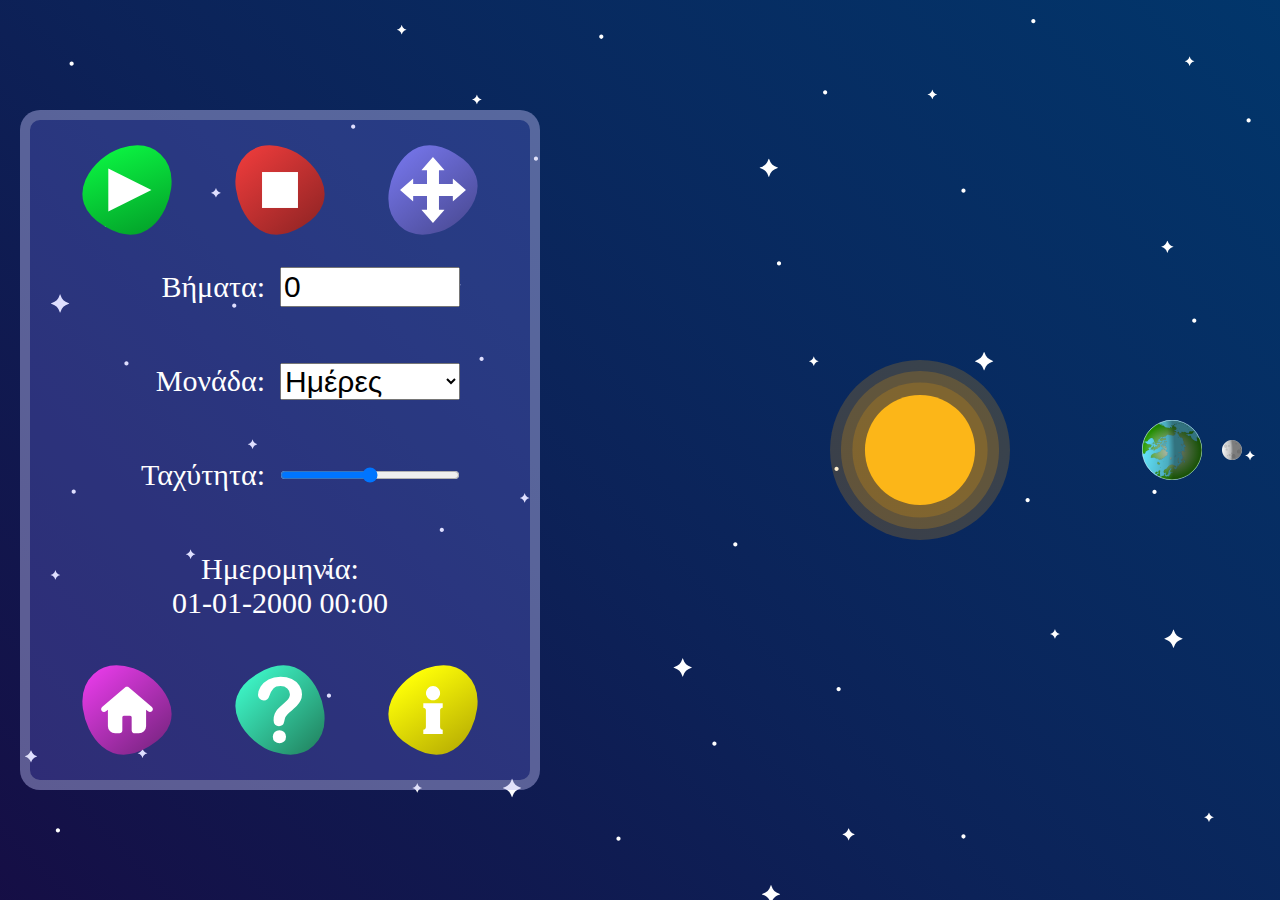
<file: index.html>
<!DOCTYPE html>
<!--
Copyright (C) 2018-2019 Alkis Georgopoulos <github.com/alkisg>
SPDX-License-Identifier: CC-BY-SA-4.0
-->
<html lang="el" class="fvp">
<head>
  <meta charset="UTF-8"/>
  <title>Η κίνηση της Γης</title>
  <link rel="stylesheet" type="text/css" href="activity.css">
  <script src="activity.js"></script>
</head>
<body class="fvp fhp">
<div id="topdiv">
  <div id="sidebar" class="fvp">
    <div class="fvc fhp">
      <img id="bar_play" src="resource/bar_play.svg" alt="Εκκίνηση" title="Εκκίνηση" class="menuicon">
      <img id="bar_pause" src="resource/bar_pause.svg" alt="Παύση" title="Παύση" class="menuicon hidden">
      <img id="bar_reset" src="resource/bar_reset.svg" alt="Επαναφορά" title="Επαναφορά" class="menuicon">
      <img id="bar_fullscreen" src="resource/bar_fullscreen.svg" alt="Πλήρης οθόνη" title="Πλήρης οθόνη" class="menuicon">
    </div>
    <div class="fvc fhpc">
      <p class="label">Βήματα:</p>
      <input id="steps" type="number" value="0" min="0" max="9999" class="input" title="0 σημαίνει κίνηση για πάντα">
    </div>
    <div class="fvc fhpc">
      <p class="label">Μονάδα:</p>
      <select id="unit" class="input" title="Μονάδα κίνησης">
        <option value="0">Ώρες</option>
        <option value="1" selected="selected">Ημέρες</option>
        <option value="2">Μήνες</option>
      </select>
    </div>
    <div class="fvc fhpc">
      <p class="label">Ταχύτητα:</p>
      <input id="speed" type="range" value="50" min="1" max="99" class="input" title="Ταχύτητα κίνησης">
    </div>
    <p class="fvc">Ημερομηνία:<br><span id="now">01-01-2000 00:00</span></p>
    <div class="fvc fhp">
      <img id="bar_home" src="resource/bar_home.svg" alt="Αρχική" title="Επιστροφή στην αρχική σελίδα" class="menuicon">
      <img id="bar_help" src="resource/bar_help.svg" alt="Βοήθεια" title="Βοήθεια" class="menuicon">
      <img id="bar_about" src="resource/bar_about.svg" alt="Περί" title="Περί" class="menuicon">
    </div>
  </div>
  <div id="solar" class="fvp fhp">
    <img id="earth" src="resource/earth.svg" alt="Γη" title="Γη">
    <img id="earth_shadow" src="resource/earth_shadow.svg" alt="Γη" title="Γη">
    <!-- Normally sun would be before earth, but here it valigns in IE11 -->
    <img id="sun" src="resource/sun.svg" alt="Ήλιος" title="Ήλιος">
    <img id="moon" src="resource/moon.svg" alt="Φεγγάρι" title="Φεγγάρι">
    <img id="moon_shadow" src="resource/moon_shadow.svg" alt="Φεγγάρι" title="Φεγγάρι">
  </div>
</div>
<script>
  initActivity();
</script>
</body>
</html>
</file>
<file: activity.css>
/*
Copyright (C) 2018 Alkis Georgopoulos <alkisg@gmail.com>.
SPDX-License-Identifier: CC-BY-SA-4.0
*/
* {
  box-sizing: border-box;
}

.fhp /* Flex Horizontal Parent */
{
    align-items: center;
    display: flex;
    justify-content: space-around;
    width: 100%;
}

.fhpc /* Flex Horizontal Parent with Centered childs */
{
    align-items: center;
    display: flex;
    justify-content: center;
    width: 100%;
}

.fhc /* Flex Horizontal Child */
{
    flex: 1;
}

.fvp /* Flex Vertical Parent */
{
    display: flex;
    align-content: space-around;
    align-items: center;
    flex-direction: column;
    height: 100%;
}

.fvc /* Flex Vertical Child */
{
    flex: 1;
}

.hidden {
    display: none;
}

input, select, range, p {
    font-size: 1.5em;
}

html {
    background-color: lime; /* rgb(10,37,91);  /* Appears momentarily on loading or fullscreen */
}

body {
    background: rgb(10,37,91) url('resource/background.svg') no-repeat center center fixed;
    -webkit-background-size: cover;
    -moz-background-size: cover;
    -o-background-size: cover;
    background-size: cover;
    color: white;
    font-size: 10px;
    margin: 0;
}

#topdiv {
    align-content: space-around;
    align-items: center;
    display: flex;
    justify-content: space-around;
    height: 36em;
    width: 64em;
    text-align: center;
}

#sidebar {
    background-color: rgba(128,128,255,0.25);
    border: 0.5em solid rgba(230,230,230,0.25);
    border-radius: 1em;
    height: 34em;
    width: 26em;
    padding: 1em;
}

.menuicon {
    width: 5em;
    height: 5em;
    cursor: pointer;
    border: 0.2em solid transparent;
}

.menuicon:hover {
    border-: 0.2em solid skyblue;
    -webkit-filter: brightness(120%) contrast(1.2);
    filter: brightness(120%) contrast(1.2);
}

.label {
    width: 6em;
    text-align: right;
    padding-right: 0.5em;
}

.input {
    width: 6em;
    margin: 0;
}

#solar {
    border-: 0.5em solid rgba(230,230,230,0.25);
    border-radius: 1em;
    height: 34em;
    width: 34em;
}

#sun {
    height: 9em;
    width: 9em;
}

#earth, #earth_shadow {
    height: 3em;
    position: fixed;
    width: 3em;
}

#moon, #moon_shadow {
    height: 1em;
    position: fixed;
    width: 1em;
}
</file>
